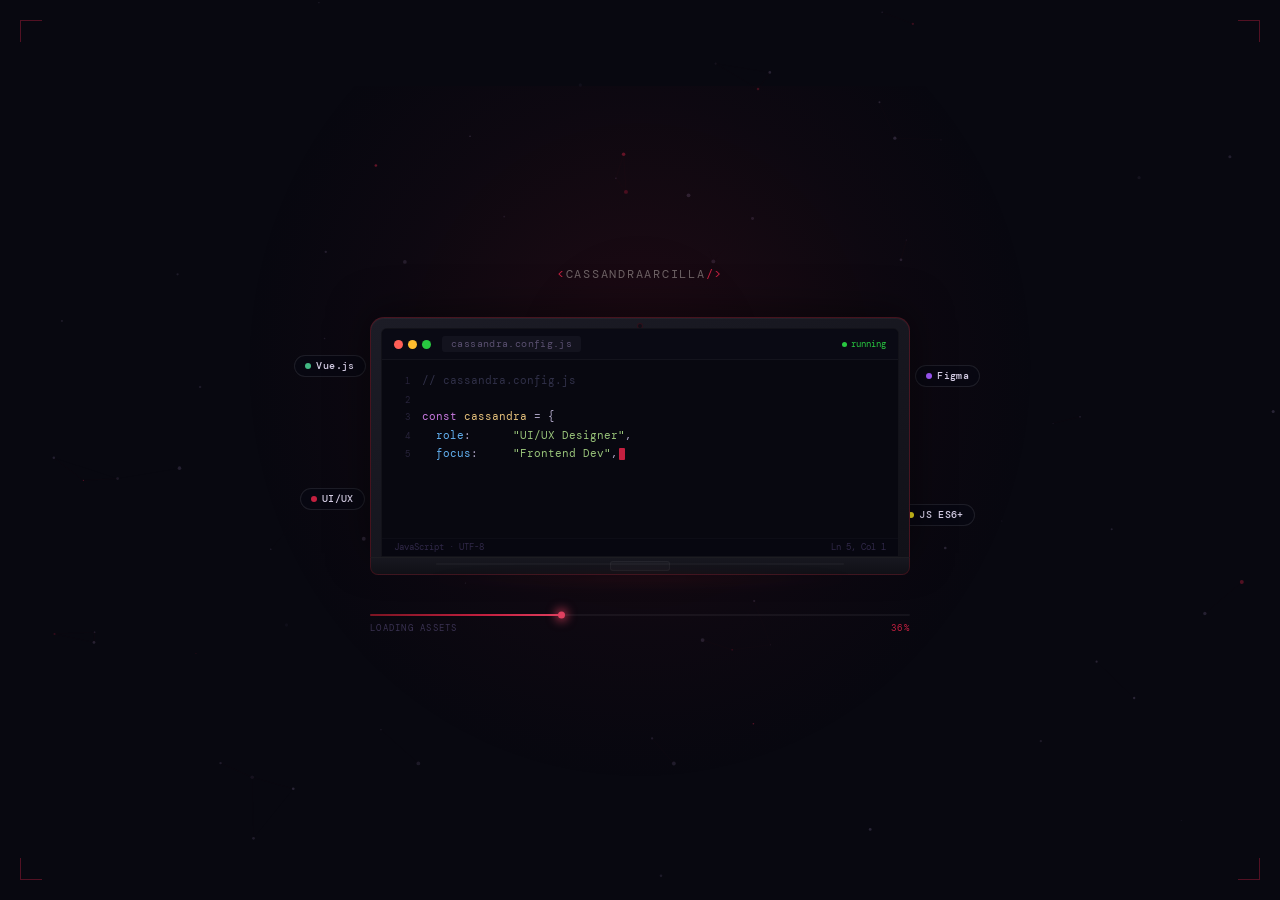
<file: index.html>
<!DOCTYPE html>
<html lang="en">
<head>
  <meta charset="UTF-8">
  <meta name="viewport" content="width=device-width, initial-scale=1.0">
  <title>Cassandra Arcilla | Front-End Developer & UI/UX Designer</title>

  <!-- ═══ SEO & META ═══ -->
  <meta name="description" content="Portfolio of Cassandra Aubrey R. Arcilla — Front-End Web Developer and UI/UX Designer based in Angeles City, Philippines. Specializing in Vue.js, React, responsive design, and Figma.">
  <meta name="keywords" content="Cassandra Arcilla, Front-End Developer, UI/UX Designer, Vue.js, React, Bootstrap, Figma, Philippines, Angeles City, portfolio">
  <meta name="author" content="Cassandra Aubrey R. Arcilla">
  <meta name="robots" content="index, follow">
  <link rel="canonical" href="https://cassandraarcilla.dev/">

  <!-- Open Graph -->
  <meta property="og:type"        content="website">
  <meta property="og:title"       content="Cassandra Arcilla | Front-End Developer & UI/UX Designer">
  <meta property="og:description" content="Front-End Developer passionate about crafting intuitive, user-centered interfaces. View my portfolio of projects, skills, and certifications.">
  <meta property="og:url"         content="https://cassandraarcilla.dev/">
  <meta property="og:site_name"   content="Cassandra Arcilla Portfolio">
  <meta property="og:image"       content="https://cassandraarcilla.dev/assets/og-image.png">
  <meta property="og:image:width" content="1200">
  <meta property="og:image:height" content="630">

  <!-- Twitter Card -->
  <meta name="twitter:card"        content="summary_large_image">
  <meta name="twitter:title"       content="Cassandra Arcilla | Front-End Developer & UI/UX Designer">
  <meta name="twitter:description" content="Front-End Developer passionate about crafting intuitive, user-centered interfaces. View my portfolio of projects, skills, and certifications.">
  <meta name="twitter:image"       content="https://cassandraarcilla.dev/assets/og-image.png">

  <!-- Favicon -->
  <link rel="icon"             type="image/x-icon" href="favicon.ico">
  <link rel="icon"             type="image/png" sizes="32x32" href="favicon-32x32.png">
  <link rel="icon"             type="image/png" sizes="16x16" href="favicon-16x16.png">
  <link rel="apple-touch-icon" sizes="180x180"              href="apple-touch-icon.png">
  <meta name="theme-color" content="#7b1422">

  <!-- JSON-LD Structured Data -->
  <script type="application/ld+json">
  {
    "@context": "https://schema.org",
    "@type": "Person",
    "name": "Cassandra Aubrey R. Arcilla",
    "jobTitle": "Front-End Web Developer & UI/UX Designer",
    "url": "https://cassandraarcilla.dev/",
    "email": "arcillacassandra009@gmail.com",
    "telephone": "+63-922-518-0286",
    "address": {
      "@type": "PostalAddress",
      "addressLocality": "Angeles City",
      "addressRegion": "Pampanga",
      "addressCountry": "PH"
    },
    "knowsAbout": ["HTML5","CSS3","JavaScript","Vue.js","React","Figma","UI/UX Design","Bootstrap","Node.js"],
    "alumniOf": {
      "@type": "CollegeOrUniversity",
      "name": "Holy Angel University"
    }
  }
  </script>
  <link rel="preconnect" href="https://fonts.googleapis.com">
  <link href="https://fonts.googleapis.com/css2?family=Playfair+Display:ital,wght@0,700;1,700&family=DM+Mono:wght@300;400;500&display=swap" rel="stylesheet">
  <style>
    *, *::before, *::after { box-sizing: border-box; margin: 0; padding: 0; }

    html, body {
      width: 100%; height: 100vh;
      overflow: hidden;
      background: #080810;
      font-family: 'DM Mono', monospace;
      color: #f0e8e0;
    }

    /* ── Canvas ── */
    #canvas {
      position: fixed;
      inset: 0;
      z-index: 0;
    }

    /* ── Glow ── */
    .glow {
      position: fixed;
      top: 50%; left: 50%;
      transform: translate(-50%, -52%);
      width: 800px; height: 700px;
      background: radial-gradient(ellipse at 50% 40%,
        rgba(123,20,34,0.2) 0%,
        rgba(123,20,34,0.05) 45%,
        transparent 70%
      );
      pointer-events: none;
      z-index: 1;
      animation: glowPulse 4s ease-in-out infinite;
    }
    @keyframes glowPulse {
      0%,100% { opacity: 0.75; transform: translate(-50%,-52%) scale(1);    }
      50%      { opacity: 1;    transform: translate(-50%,-52%) scale(1.06); }
    }

    /* ── Corner brackets ── */
    .cb {
      position: fixed;
      width: 22px; height: 22px;
      z-index: 2;
      opacity: 0;
      animation: cbPop 0.4s ease forwards;
    }
    .cb.tl { top:20px;    left:20px;  border-top:1px solid rgba(196,32,64,0.4); border-left:1px solid rgba(196,32,64,0.4);  animation-delay:0.3s; }
    .cb.tr { top:20px;    right:20px; border-top:1px solid rgba(196,32,64,0.4); border-right:1px solid rgba(196,32,64,0.4); animation-delay:0.45s; }
    .cb.bl { bottom:20px; left:20px;  border-bottom:1px solid rgba(196,32,64,0.4); border-left:1px solid rgba(196,32,64,0.4);  animation-delay:0.6s; }
    .cb.br { bottom:20px; right:20px; border-bottom:1px solid rgba(196,32,64,0.4); border-right:1px solid rgba(196,32,64,0.4); animation-delay:0.75s; }
    @keyframes cbPop {
      from { opacity:0; transform:scale(0.5); }
      to   { opacity:1; transform:scale(1); }
    }

    /* ── Stage ── */
    .stage {
      position: relative;
      z-index: 3;
      width: 100%; height: 100vh;
      display: flex;
      flex-direction: column;
      align-items: center;
      justify-content: center;
      gap: 0;
      opacity: 0;
      animation: stageIn 0.7s ease forwards 0.1s;
    }
    @keyframes stageIn {
      from { opacity:0; transform:translateY(18px); }
      to   { opacity:1; transform:translateY(0); }
    }

    /* ── Wordmark ── */
    .wordmark {
      font-size: 0.78rem;
      letter-spacing: 0.14em;
      color: rgba(240,232,224,0.4);
      margin-bottom: 2.2rem;
      text-transform: uppercase;
    }
    .wordmark .bk { color: #c42040; }

    /* ══════════════════════════════
       LAPTOP
    ══════════════════════════════ */
    .laptop-scene {
      position: relative;
      width: min(540px, 88vw);
      animation: laptopFloat 5s ease-in-out infinite;
    }
    @keyframes laptopFloat {
      0%,100% { transform: translateY(0) rotateX(0deg); }
      50%      { transform: translateY(-10px) rotateX(0deg); }
    }

    /* Lid */
    .laptop-lid {
      position: relative;
      width: 100%;
      background: linear-gradient(160deg, #1c1c26 0%, #111118 100%);
      border-radius: 14px 14px 0 0;
      border: 1.5px solid rgba(123,20,34,0.5);
      border-bottom: none;
      padding: 10px 10px 0;
      box-shadow:
        0 -4px 40px rgba(0,0,0,0.5),
        inset 0 1px 0 rgba(255,255,255,0.04);
    }

    /* Screen bezel inner */
    .laptop-screen {
      background: #080810;
      border-radius: 6px 6px 0 0;
      overflow: hidden;
      position: relative;
      border: 1px solid rgba(255,255,255,0.04);
    }

    /* macOS-style title bar */
    .screen-bar {
      display: flex;
      align-items: center;
      gap: 7px;
      padding: 7px 12px;
      background: #0a0a14;
      border-bottom: 1px solid rgba(255,255,255,0.04);
    }
    .s-dots { display:flex; gap:5px; }
    .s-dots span { width:9px; height:9px; border-radius:50%; }
    .sd-r { background:#ff5f57; }
    .sd-y { background:#febc2e; }
    .sd-g { background:#28c840; }
    .s-tab {
      font-size: 9.5px;
      color: #5a5070;
      background: #13131e;
      padding: 2px 9px;
      border-radius: 3px;
      letter-spacing: 0.04em;
      margin-left: 4px;
    }
    .s-run {
      margin-left: auto;
      font-size: 8.5px;
      color: #28c840;
      display: flex;
      align-items: center;
      gap: 4px;
    }
    .s-run::before {
      content:'';
      width:5px; height:5px;
      border-radius:50%;
      background:#28c840;
      animation: rPulse 1.8s ease-in-out infinite;
    }
    @keyframes rPulse { 0%,100%{opacity:1} 50%{opacity:0.25} }

    /* Code viewport */
    .screen-code {
      padding: 12px 14px 10px;
      min-height: 178px;
      font-size: 10.5px;
      line-height: 1.78;
      overflow: hidden;
    }
    .s-line {
      display: flex;
      gap: 12px;
      white-space: pre;
      opacity: 0;
      transform: translateX(-5px);
      transition: opacity 0.2s ease, transform 0.2s ease;
    }
    .s-line.on { opacity:1; transform:translateX(0); }
    .sln { color:#27233a; min-width:14px; text-align:right; font-size:9px; padding-top:1px; flex-shrink:0; user-select:none; }
    .sk  { color:#c678dd; }
    .sv  { color:#e5c07b; }
    .sp  { color:#61afef; }
    .ss  { color:#98c379; }
    .sb  { color:#c42040; }
    .sc  { color:#303048; }
    .sx  { color:#b0a8c8; }

    /* Cursor */
    .cur {
      display:inline-block;
      width:5.5px; height:12px;
      background:#c42040;
      border-radius:1px;
      vertical-align:text-bottom;
      animation: curBlink 0.85s step-end infinite;
      margin-left:1px;
    }
    @keyframes curBlink { 0%,100%{opacity:1} 50%{opacity:0} }

    /* Screen status bar */
    .screen-foot {
      display: flex;
      justify-content: space-between;
      padding: 3px 12px;
      background: #070710;
      border-top: 1px solid rgba(255,255,255,0.025);
      font-size: 8.5px;
      color: #302848;
    }

    /* Camera notch */
    .laptop-camera {
      position: absolute;
      top: 5px;
      left: 50%;
      transform: translateX(-50%);
      width: 6px; height: 6px;
      border-radius: 50%;
      background: #0f0f18;
      border: 1px solid rgba(123,20,34,0.3);
    }

    /* Base / keyboard deck */
    .laptop-base {
      position: relative;
      width: 100%;
      height: 18px;
      background: linear-gradient(180deg, #181820 0%, #101016 100%);
      border: 1.5px solid rgba(123,20,34,0.4);
      border-top: 1px solid rgba(255,255,255,0.06);
      border-radius: 0 0 8px 8px;
      display: flex;
      align-items: center;
      justify-content: center;
    }
    /* Keyboard hint rows */
    .laptop-base::before {
      content: '';
      position: absolute;
      top: 5px; left: 12%; right: 12%;
      height: 2px;
      background: rgba(255,255,255,0.03);
      border-radius: 1px;
    }
    /* Touchpad */
    .laptop-base::after {
      content: '';
      position: absolute;
      top: 3px;
      width: 60px; height: 10px;
      background: rgba(255,255,255,0.025);
      border-radius: 3px;
      border: 1px solid rgba(255,255,255,0.04);
    }

    /* Bottom stand shadow */
    .laptop-shadow {
      width: 85%;
      height: 10px;
      margin: 0 auto;
      background: radial-gradient(ellipse at 50% 0%,
        rgba(123,20,34,0.25) 0%,
        transparent 75%
      );
      border-radius: 50%;
      filter: blur(6px);
    }

    /* Floating skill chips around laptop */
    .chip {
      position: absolute;
      display: flex;
      align-items: center;
      gap: 5px;
      padding: 4px 10px;
      background: rgba(8,8,18,0.9);
      border: 1px solid rgba(255,255,255,0.09);
      border-radius: 100px;
      font-size: 9.5px;
      font-weight: 500;
      color: #d8d0e8;
      letter-spacing: 0.04em;
      backdrop-filter: blur(8px);
      pointer-events: none;
      white-space: nowrap;
    }
    .chip-dot {
      width: 6px; height: 6px;
      border-radius: 50%;
      flex-shrink: 0;
    }
    .chip-vue   { top: 14%;  left: -14%;  animation: cf 4s ease-in-out infinite; }
    .chip-figma { top: 18%;  right: -13%; animation: cf 4s ease-in-out infinite 0.9s; }
    .chip-ux    { bottom: 28%; left: -13%; animation: cf 4s ease-in-out infinite 1.6s; }
    .chip-js    { bottom: 22%; right:-12%; animation: cf 4s ease-in-out infinite 2.2s; }
    @keyframes cf {
      0%,100% { transform:translateY(0); }
      50%      { transform:translateY(-8px); }
    }

    /* ── Progress bar ── */
    .progress-wrap {
      margin-top: 1.8rem;
      width: min(540px, 88vw);
      display: flex;
      flex-direction: column;
      gap: 6px;
    }
    .progress-track {
      width: 100%;
      height: 2px;
      background: rgba(255,255,255,0.05);
      border-radius: 2px;
      overflow: visible;
      position: relative;
    }
    .progress-fill {
      height: 100%;
      width: 0%;
      background: linear-gradient(90deg, #7b1422, #c42040 60%, #e04060);
      border-radius: 2px;
      transition: width 0.1s linear;
      position: relative;
    }
    .progress-fill::after {
      content:'';
      position:absolute;
      right:-1px; top:50%;
      transform:translateY(-50%);
      width:7px; height:7px;
      border-radius:50%;
      background:#e04060;
      box-shadow: 0 0 10px 3px rgba(224,64,96,0.65);
    }
    .progress-meta {
      display: flex;
      justify-content: space-between;
      font-size: 9px;
      letter-spacing: 0.14em;
      text-transform: uppercase;
      color: #3a3252;
    }
    .progress-meta .pct { color: #c42040; }

    /* ── Wipe out ── */
    .wipe {
      position: fixed;
      inset: 0;
      z-index: 100;
      background: #080810;
      transform: translateY(100%);
      pointer-events: none;
    }
    .wipe.go {
      animation: wipeUp 0.6s cubic-bezier(0.76,0,0.24,1) forwards;
    }
    @keyframes wipeUp {
      from { transform:translateY(100%); }
      to   { transform:translateY(0); }
    }
  </style>
</head>
<body>

  <canvas id="canvas"></canvas>
  <div class="glow"></div>

  <div class="cb tl"></div>
  <div class="cb tr"></div>
  <div class="cb bl"></div>
  <div class="cb br"></div>

  <div class="wipe" id="wipe"></div>

  <div class="stage">

    <div class="wordmark">
      <span class="bk">&lt;</span>CassandraArcilla<span class="bk">/&gt;</span>
    </div>

    <!-- ── LAPTOP ── -->
    <div class="laptop-scene">

      <!-- Floating chips -->
      <div class="chip chip-vue">
        <span class="chip-dot" style="background:#42b883"></span>Vue.js
      </div>
      <div class="chip chip-figma">
        <span class="chip-dot" style="background:#a259ff"></span>Figma
      </div>
      <div class="chip chip-ux">
        <span class="chip-dot" style="background:#c42040"></span>UI/UX
      </div>
      <div class="chip chip-js">
        <span class="chip-dot" style="background:#f0de1e"></span>JS ES6+
      </div>

      <!-- Lid -->
      <div class="laptop-lid">
        <div class="laptop-camera"></div>
        <div class="laptop-screen">

          <!-- macOS bar -->
          <div class="screen-bar">
            <div class="s-dots">
              <span class="sd-r"></span>
              <span class="sd-y"></span>
              <span class="sd-g"></span>
            </div>
            <span class="s-tab">cassandra.config.js</span>
            <span class="s-run">running</span>
          </div>

          <!-- Code lines container -->
          <div class="screen-code" id="screenCode"></div>

          <!-- Status bar -->
          <div class="screen-foot">
            <span>JavaScript · UTF-8</span>
            <span id="screenFootR">Ln 1, Col 1</span>
          </div>

        </div>
      </div>

      <!-- Base -->
      <div class="laptop-base"></div>
      <div class="laptop-shadow"></div>

    </div><!-- /laptop-scene -->

    <!-- Progress -->
    <div class="progress-wrap">
      <div class="progress-track">
        <div class="progress-fill" id="pFill"></div>
      </div>
      <div class="progress-meta">
        <span id="pLabel">Initializing</span>
        <span class="pct" id="pPct">0%</span>
      </div>
    </div>

  </div><!-- /stage -->

  <script>
  /* ═══════════════════════
     PARTICLES
  ═══════════════════════ */
  (function(){
    const c   = document.getElementById('canvas');
    const ctx = c.getContext('2d');
    let W, H, pts = [];

    function resize(){ W = c.width = innerWidth; H = c.height = innerHeight; }
    window.addEventListener('resize', resize);
    resize();

    const rand = (a,b) => a + Math.random()*(b-a);
    for(let i=0;i<80;i++) pts.push({
      x:rand(0,W), y:rand(0,H),
      vx:rand(-0.15,0.15), vy:rand(-0.22,0),
      r:rand(0.5,2), a:rand(0.08,0.5), va:rand(0.003,0.008),
      maroon: Math.random()<0.28
    });

    (function frame(){
      ctx.clearRect(0,0,W,H);
      pts.forEach(p=>{
        p.x+=p.vx; p.y+=p.vy; p.a+=p.va;
        if(p.a>0.5||p.a<0.04) p.va*=-1;
        if(p.y<-8){p.y=H+8;p.x=rand(0,W);}
        if(p.x<-8) p.x=W+8;
        if(p.x>W+8) p.x=-8;
        ctx.beginPath();
        ctx.arc(p.x,p.y,p.r,0,Math.PI*2);
        ctx.fillStyle = p.maroon
          ? `rgba(196,32,64,${p.a})`
          : `rgba(160,140,190,${p.a*0.45})`;
        ctx.fill();
      });
      for(let i=0;i<pts.length;i++){
        for(let j=i+1;j<pts.length;j++){
          const dx=pts[i].x-pts[j].x, dy=pts[i].y-pts[j].y;
          const d=Math.sqrt(dx*dx+dy*dy);
          if(d<85){
            ctx.beginPath();
            ctx.moveTo(pts[i].x,pts[i].y);
            ctx.lineTo(pts[j].x,pts[j].y);
            ctx.strokeStyle=`rgba(123,20,34,${0.11*(1-d/85)})`;
            ctx.lineWidth=0.5;
            ctx.stroke();
          }
        }
      }
      requestAnimationFrame(frame);
    })();
  })();

  /* ═══════════════════════
     TYPEWRITER ON SCREEN
  ═══════════════════════ */
  const lines = [
    { n:'1',  h:'<span class="sc">// cassandra.config.js</span>' },
    { n:'2',  h:'' },
    { n:'3',  h:'<span class="sk">const </span><span class="sv">cassandra</span><span class="sx"> = {</span>' },
    { n:'4',  h:'  <span class="sp">role</span><span class="sx">:      </span><span class="ss">"UI/UX Designer"</span><span class="sx">,</span>' },
    { n:'5',  h:'  <span class="sp">focus</span><span class="sx">:     </span><span class="ss">"Frontend Dev"</span><span class="sx">,</span>' },
    { n:'6',  h:'  <span class="sp">location</span><span class="sx">:  </span><span class="ss">"Angeles City, PH"</span><span class="sx">,</span>' },
    { n:'7',  h:'  <span class="sp">stack</span><span class="sx">:     [</span>' },
    { n:'8',  h:'    <span class="ss">"Vue.js"</span><span class="sx">, </span><span class="ss">"Figma"</span><span class="sx">, </span><span class="ss">"CSS3"</span><span class="sx">,</span>' },
    { n:'9',  h:'    <span class="ss">"JavaScript"</span><span class="sx">, </span><span class="ss">"Bootstrap"</span>' },
    { n:'10', h:'  <span class="sx">],</span>' },
    { n:'11', h:'  <span class="sp">openToWork</span><span class="sx">: </span><span class="sb">true</span><span class="sx">,</span>' },
    { n:'12', h:'<span class="sx">};</span>' },
    { n:'13', h:'' },
    { n:'14', h:'<span class="sk">export default </span><span class="sv">cassandra</span><span class="sx">;</span>' },
  ];

  const screenCode = document.getElementById('screenCode');
  const screenFR   = document.getElementById('screenFootR');
  const pFill      = document.getElementById('pFill');
  const pLabel     = document.getElementById('pLabel');
  const pPct       = document.getElementById('pPct');
  const wipe       = document.getElementById('wipe');

  const labels = ['Initializing','Loading assets','Building UI','Almost ready','Launching'];
  let cursorEl = null;

  function placeCursor(codeSpan) {
    if(cursorEl) cursorEl.remove();
    cursorEl = document.createElement('span');
    cursorEl.className = 'cur';
    codeSpan.appendChild(cursorEl);
  }

  function revealLine(i) {
    return new Promise(res => {
      const l = lines[i];
      const row = document.createElement('div');
      row.className = 's-line';
      row.innerHTML = `<span class="sln">${l.n}</span><span class="sct">${l.h}</span>`;
      screenCode.appendChild(row);

      requestAnimationFrame(() => requestAnimationFrame(() => {
        row.classList.add('on');
        screenFR.textContent = `Ln ${l.n}, Col 1`;
        placeCursor(row.querySelector('.sct'));
        res();
      }));
    });
  }

  async function run() {
    const delay = ms => new Promise(r => setTimeout(r, ms));
    const total = lines.length;

    await delay(420);

    for(let i=0;i<total;i++){
      await revealLine(i);

      const pct = Math.round(((i+1)/total)*100);
      pFill.style.width = pct + '%';
      pPct.textContent  = pct + '%';
      const li = Math.min(Math.floor((pct/100)*labels.length), labels.length-1);
      pLabel.textContent = labels[li];

      const pause = (i===2||i===6||i===10||i===11) ? 200 : 100;
      await delay(pause);
    }

    if(cursorEl) cursorEl.remove();
    pLabel.textContent = 'Ready ✓';
    pPct.textContent   = '100%';

    await delay(350);

    // Wipe up then redirect
    wipe.classList.add('go');
    setTimeout(() => { window.location.href = 'home/home.html'; }, 620);
  }

  run();
  </script>
</body>
</html>
</file>
